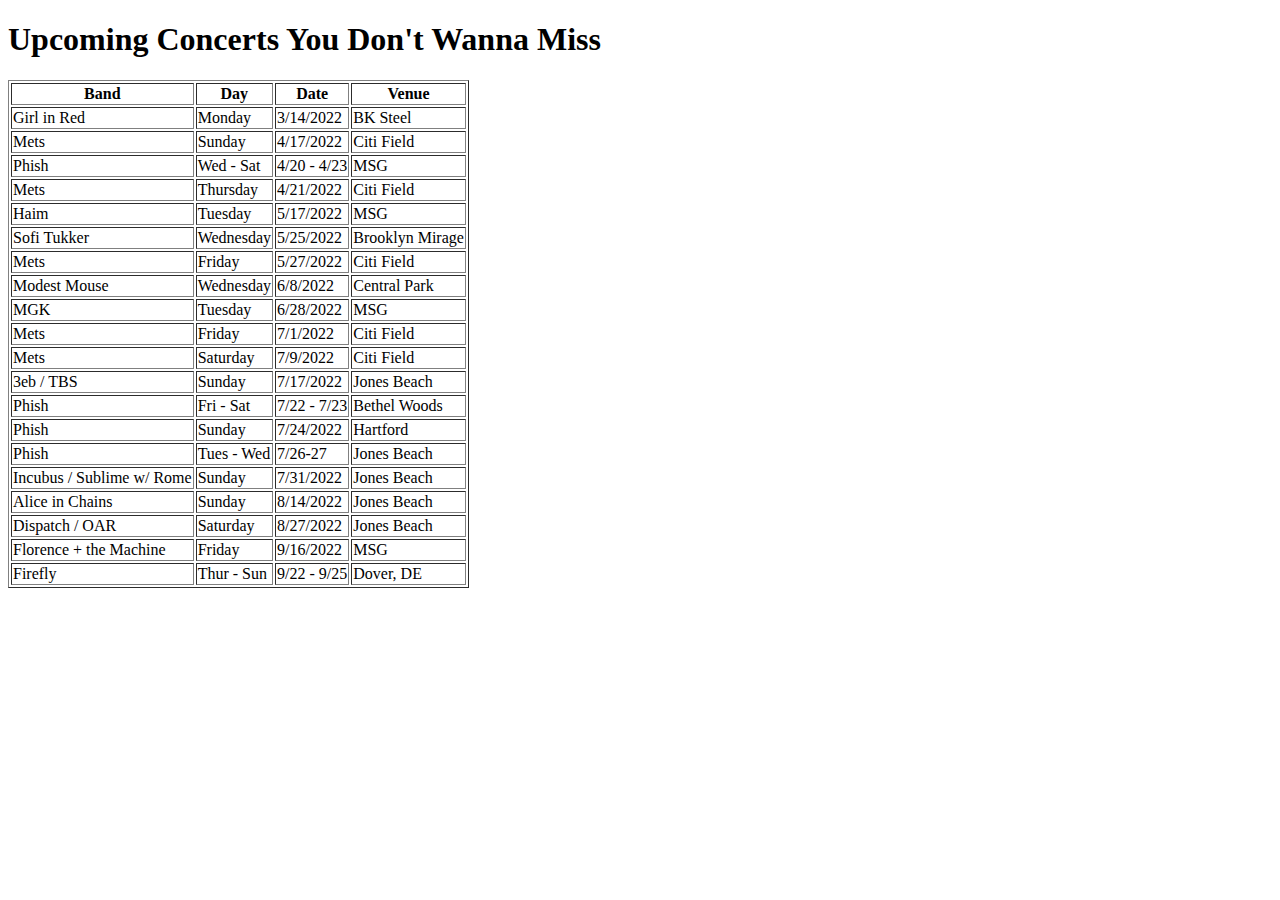
<file: Concerts.html>
<!DOCTYPE html>
<html lang="en" dir="ltr">

<head>
  <meta charset="utf-8">
  <title>Upcoming Concerts</title>
</head>

<body>
  <h1>Upcoming Concerts You Don't Wanna Miss</h1>
  <table border="1">
    <thead>
      <tr>
        <th>Band</th>
        <th>Day</th>
        <th>Date</th>
        <th>Venue</th>
      </tr>
    </thead>
    <tbody>
      <tr>
        <td> Girl in Red </td>
        <td> Monday </td>
        <td> 3/14/2022 </td>
        <td> BK Steel </td>
      </tr>
      <tr>
        <td> Mets </td>
        <td> Sunday </td>
        <td> 4/17/2022 </td>
        <td> Citi Field </td>
      </tr>
      <tr>
        <td> Phish </td>
        <td> Wed - Sat </td>
        <td> 4/20 - 4/23 </td>
        <td> MSG </td>
      </tr>
      <tr>
        <td> Mets </td>
        <td> Thursday </td>
        <td> 4/21/2022 </td>
        <td> Citi Field </td>
      </tr>
      <tr>
        <td> Haim </td>
        <td> Tuesday </td>
        <td> 5/17/2022 </td>
        <td> MSG </td>
      </tr>
      <tr>
        <td> Sofi Tukker </td>
        <td> Wednesday </td>
        <td> 5/25/2022 </td>
        <td> Brooklyn Mirage </td>
      </tr>
      <tr>
        <td> Mets </td>
        <td> Friday </td>
        <td> 5/27/2022 </td>
        <td> Citi Field </td>
      </tr>
      <tr>
        <td> Modest Mouse </td>
        <td> Wednesday </td>
        <td> 6/8/2022 </td>
        <td> Central Park </td>
      </tr>
      <tr>
        <td> MGK </td>
        <td> Tuesday </td>
        <td> 6/28/2022 </td>
        <td> MSG </td>
      </tr>
      <tr>
        <td> Mets </td>
        <td> Friday </td>
        <td> 7/1/2022 </td>
        <td> Citi Field </td>
      </tr>
      <tr>
        <td> Mets </td>
        <td> Saturday </td>
        <td> 7/9/2022 </td>
        <td> Citi Field </td>
      </tr>
      <tr>
        <td> 3eb / TBS </td>
        <td> Sunday </td>
        <td> 7/17/2022 </td>
        <td> Jones Beach </td>
      </tr>
      <tr>
        <td> Phish </td>
        <td> Fri - Sat </td>
        <td> 7/22 - 7/23 </td>
        <td> Bethel Woods </td>
      </tr>
      <tr>
        <td> Phish </td>
        <td> Sunday </td>
        <td> 7/24/2022 </td>
        <td> Hartford </td>
      </tr>
      <tr>
        <td> Phish </td>
        <td> Tues - Wed </td>
        <td> 7/26-27 </td>
        <td> Jones Beach </td>
      </tr>
      <tr>
        <td> Incubus / Sublime w/ Rome </td>
        <td> Sunday </td>
        <td> 7/31/2022 </td>
        <td> Jones Beach </td>
      </tr>
      <tr>
        <td> Alice in Chains </td>
        <td> Sunday </td>
        <td> 8/14/2022 </td>
        <td> Jones Beach </td>
      </tr>
      <tr>
        <td> Dispatch / OAR </td>
        <td> Saturday </td>
        <td> 8/27/2022 </td>
        <td> Jones Beach </td>
      </tr>
      <tr>
        <td> Florence + the Machine </td>
        <td> Friday </td>
        <td> 9/16/2022 </td>
        <td> MSG </td>
      </tr>
      <tr>
        <td> Firefly </td>
        <td> Thur - Sun </td>
        <td> 9/22 - 9/25 </td>
        <td> Dover, DE </td>
      </tr>


    </tbody>
  </table>
</body>

</html>
</file>
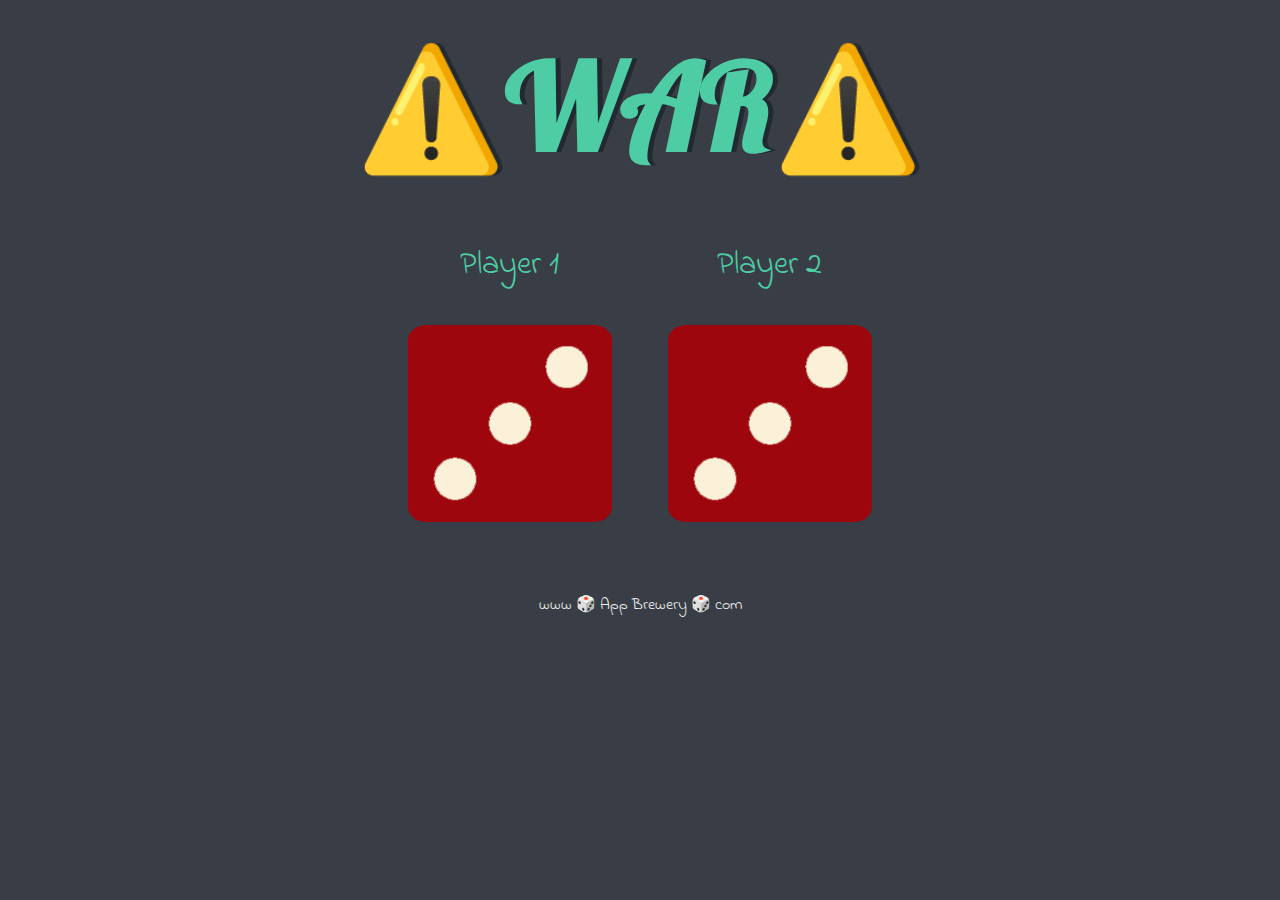
<file: coding-projects/dicee.html>
<!DOCTYPE html>
<html lang="en" dir="ltr">

<head>
  <meta charset="utf-8">
  <title>Dicee</title>
  <link rel="stylesheet" href="hw-css/dice-styles.css">
  <link href="https://fonts.googleapis.com/css?family=Indie+Flower|Lobster" rel="stylesheet">

</head>

<body>

  <div class="container">
    <h1>Refresh Me</h1>

    <div class="dice">
      <p>Player 1</p>
      <img class="img1" src="hw-images/dice6.png">
    </div>

    <div class="dice">
      <p>Player 2</p>
      <img class="img2" src="hw-images/dice6.png">
    </div>

  </div>

  <script src="hw-css/dice-index.js" charset="utf-8"></script>
</body>

<footer>
  www 🎲 App Brewery 🎲 com
</footer>

</html>
</file>
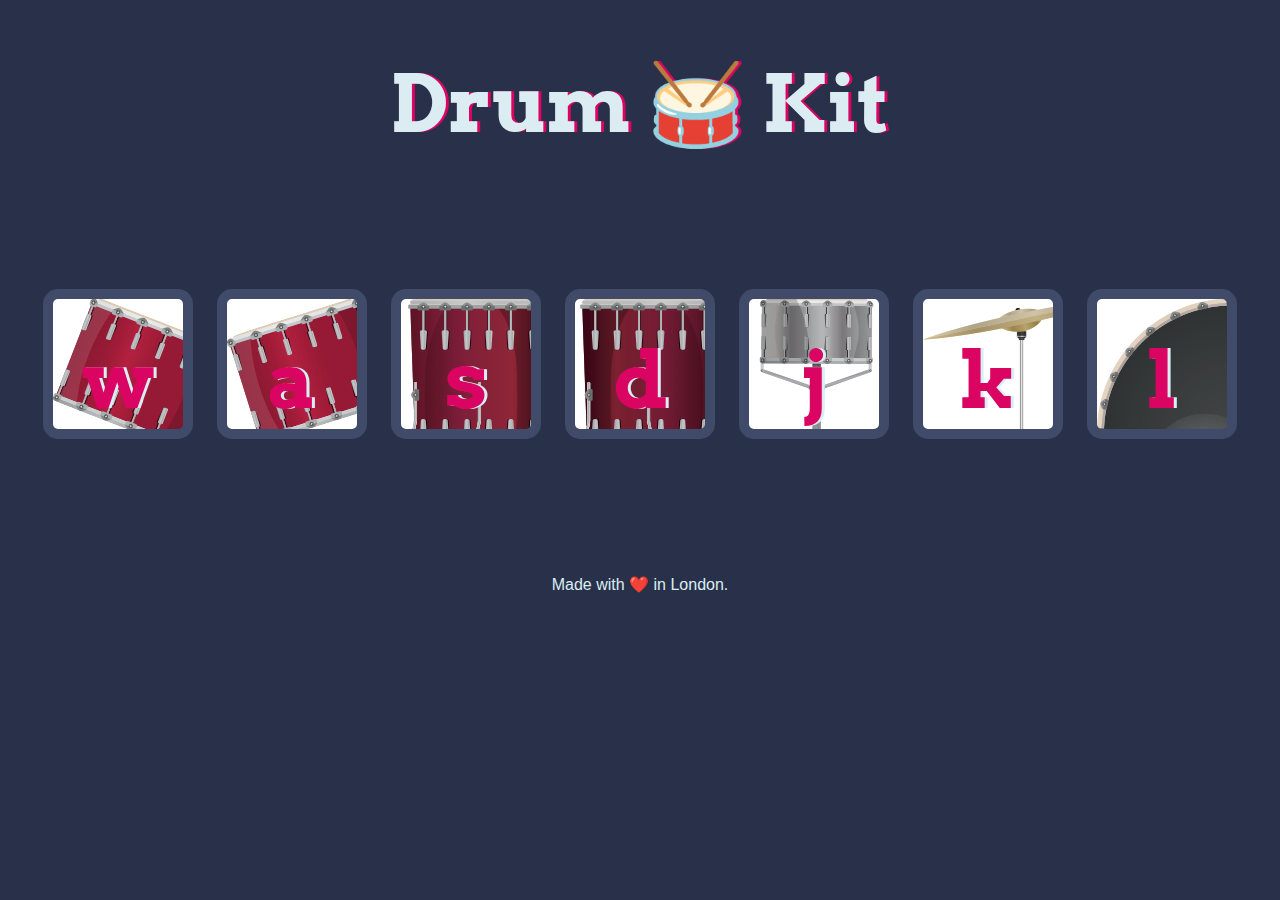
<file: coding-projects/drum-index.html>
<!DOCTYPE html>
<html lang="en" dir="ltr">

<head>
  <meta charset="utf-8">
  <title>Drum Kit</title>
  <link rel="stylesheet" href="hw-css/drum-styles.css">
  <link href="https://fonts.googleapis.com/css?family=Arvo" rel="stylesheet">
</head>

<body>

  <h1 id="title">Drum 🥁 Kit</h1>
  <div class="set">
    <button class="w drum">w</button>
    <button class="a drum">a</button>
    <button class="s drum">s</button>
    <button class="d drum">d</button>
    <button class="j drum">j</button>
    <button class="k drum">k</button>
    <button class="l drum">l</button>
  </div>
  <script src="hw-css/drum-index.js" charset="utf-8"></script>

</body>

<footer>
  Made with ❤️ in London.
</footer>



</html>
</file>
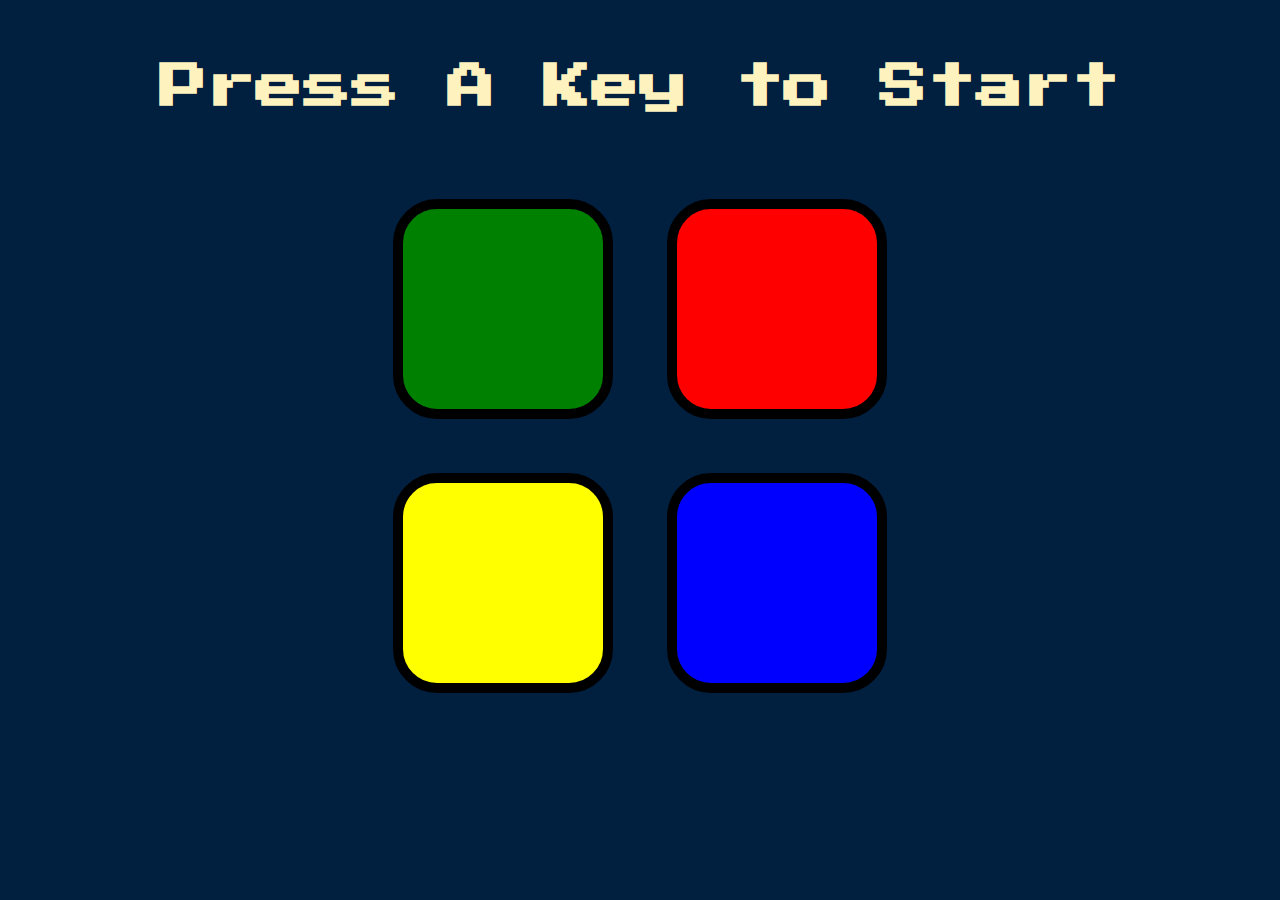
<file: coding-projects/simon-index.html>
<!DOCTYPE html>
<html lang="en" dir="ltr">

<head>
  <meta charset="utf-8">
  <title>Simon</title>
  <link rel="stylesheet" href="hw-css/simon-styles.css">
  <link href="https://fonts.googleapis.com/css?family=Press+Start+2P" rel="stylesheet">
</head>

<body>
  <h1 id="level-title">Press A Key to Start</h1>
  <div class="container">
    <div class="row">

      <div type="button" id="green" class="btn green">

      </div>

      <div type="button" id="red" class="btn red">

      </div>
    </div>

    <div class="row">

      <div type="button" id="yellow" class="btn yellow">

      </div>
      <div type="button" id="blue" class="btn blue">

      </div>

    </div>

  </div>
  <script src="https://ajax.googleapis.com/ajax/libs/jquery/3.6.0/jquery.min.js"></script>
  <script src="hw-css/simon-game.js" charset="utf-8"></script>
</body>

</html>
</file>
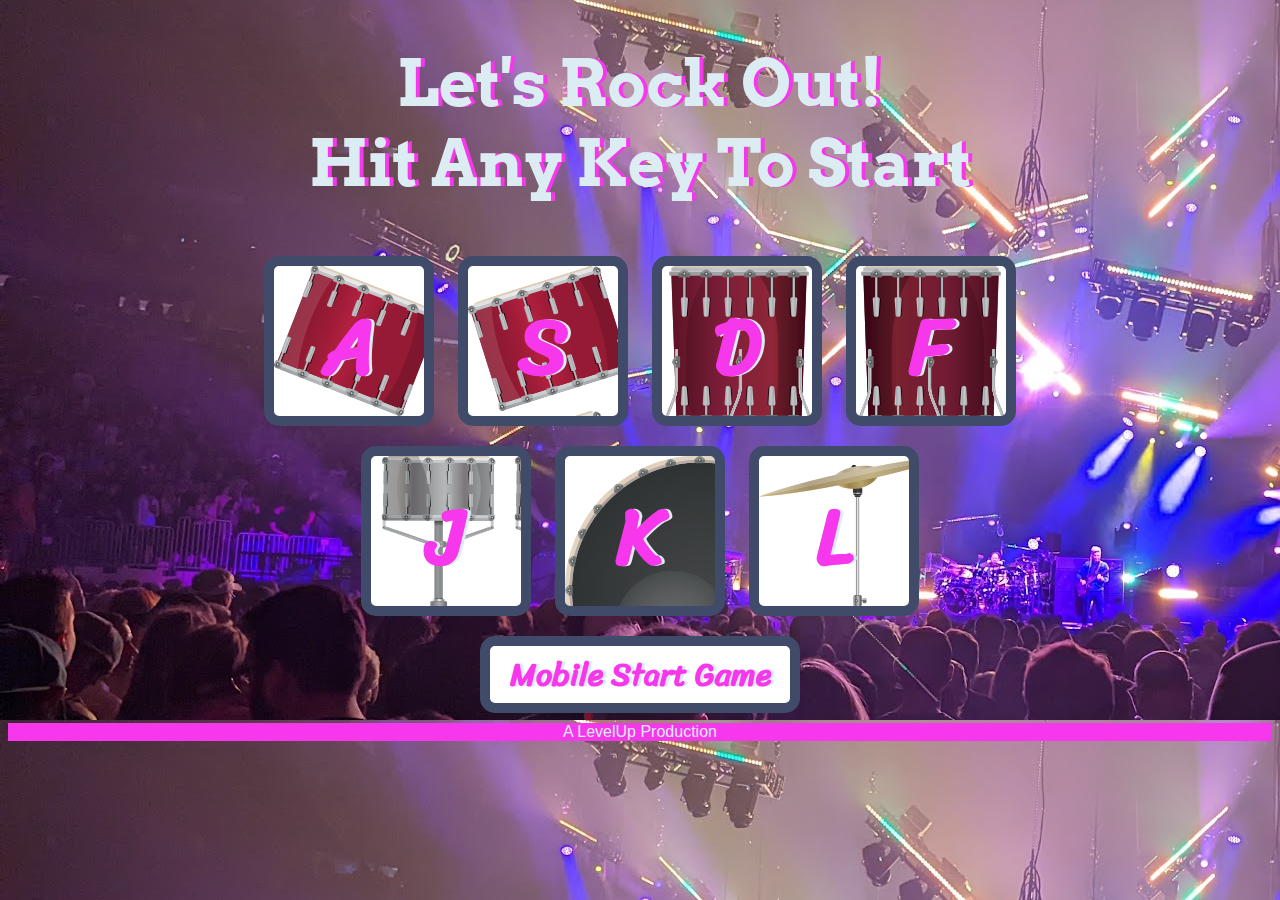
<file: whoisfallsean/whiplash/whiplash-index.html>
<!DOCTYPE html>
<html lang="en" dir="ltr">

<head>
  <meta charset="utf-8">
  <title>Whiplash</title>
  <link rel="stylesheet" href="whiplash-styles/whiplash-styles.css">
  <link rel="preconnect" href="https://fonts.googleapis.com">
  <link rel="preconnect" href="https://fonts.gstatic.com" crossorigin>
  <link href="https://fonts.googleapis.com/css2?family=Arvo&family=Sriracha&display=swap" rel="stylesheet">

</head>

<body>
  <h1 id="level-title">Let's Rock Out! <br/> Hit Any Key To Start</h1>
  <div class="container">
    <div class="row">
      <div type="button" id="a" class="drum">A</div>
      <div type="button" id="s" class="drum">S</div>
      <div type="button" id="d" class="drum">D</div>
      <div type="button" id="f" class="drum">F</div>
    </div>

    <div class="row">

      <div type="button" id="j" class="drum">J</div>
      <div type="button" id="k" class="drum">K</div>
      <div type="button" id="l" class="drum">L</div>

    </div>
    <div class="row">

      <div type="button" id="startGame" class="startGame">Mobile Start Game</div>

    </div>

  <script src="https://ajax.googleapis.com/ajax/libs/jquery/3.6.0/jquery.min.js"></script>
    <script src="whiplash-styles/whiplash.js" charset="utf-8"></script>
</body>

<footer>
  A LevelUp Production
</footer>

</html>
</file>
<file: coding-projects/hw-css/dice-styles.css>
.container {
  width: 70%;
  margin: auto;
  text-align: center;
}

.dice {
  text-align: center;
  display: inline-block;

}

body {
  background-color: #393E46;
}

h1 {
  margin: 30px;
  font-family: 'Lobster', cursive;
  text-shadow: 5px 0 #232931;
  font-size: 7.5rem;
  color: #4ECCA3;
}

p {
  font-size: 2rem;
  color: #4ECCA3;
  font-family: 'Indie Flower', cursive;
}

img {
  width: 80%;
}

footer {
  margin-top: 5%;
  color: #EEEEEE;
  text-align: center;
  font-family: 'Indie Flower', cursive;

}
</file>
<file: coding-projects/hw-css/drum-styles.css>
body {
  text-align: center;
  background-color: #283149;
}

h1 {
  font-size: 5rem;
  color: #DBEDF3;
  font-family: "Arvo", cursive;
  text-shadow: 3px 0 #DA0463;
}

footer {
  color: #DBEDF3;
  font-family: sans-serif;
}

.w {
  background-image: url("drum-images/tom1.png");
}

.a {
  background-image: url("drum-images/tom2.png");
}

.s {
  background-image: url("drum-images/tom3.png");
}

.d {
  background-image: url("drum-images/tom4.png");
}

.j {
  background-image: url("drum-images/snare.png");
}

.k {
  background-image: url("drum-images/crash.png");
}

.l {
  background-image: url("drum-images/kick.png");
}

.set {
  margin: 10% auto;
}

.game-over {
  background-color: red;
  opacity: 0.8;
}

.pressed {
  box-shadow: 0 3px 4px 0 #DBEDF3;
  opacity: 0.5;
}

.red {
  color: red;
}

.drum {
  outline: none;
  border: 10px solid #404B69;
  font-size: 5rem;
  font-family: 'Arvo', cursive;
  line-height: 2;
  font-weight: 900;
  color: #DA0463;
  text-shadow: 3px 0 #DBEDF3;
  border-radius: 15px;
  display: inline-block;
  width: 150px;
  height: 150px;
  text-align: center;
  margin: 10px;
  background-color: white;
}
</file>
<file: coding-projects/hw-css/simon-styles.css>
body {
  text-align: center;
  background-color: #011F3F;
}

#level-title {
  font-family: 'Press Start 2P', cursive;
  font-size: 3rem;
  margin:  5%;
  color: #FEF2BF;
}

.container {
  display: block;
  width: 50%;
  margin: auto;

}

.btn {
  margin: 25px;
  display: inline-block;
  height: 200px;
  width: 200px;
  border: 10px solid black;
  border-radius: 20%;
}

.game-over {
  background-color: red;
  opacity: 0.8;
}

.red {
  background-color: red;
}

.green {
  background-color: green;
}

.blue {
  background-color: blue;
}

.yellow {
  background-color: yellow;
}

.pressed {
  box-shadow: 0 0 20px white;
  background-color: grey;
}
</file>
<file: whoisfallsean/whiplash/whiplash-styles/whiplash-styles.css>
body {
  text-align: center;
  background-color: #283149;
  background-image: url("drum-images/bg3.png")
}

#level-title {
  font-size: 4rem;
  color: #DBEDF3;
  font-family: "Arvo", cursive;
  text-shadow: 4px 0 #F637EC;
}

footer {
  color: #DBEDF3;
  background-color: #F637EC;
  font-family: sans-serif;
}

#a {
  background-image: url("drum-images/a.png");
}

#s {
  background-image: url("drum-images/s.png");
}

#d {
  background-image: url("drum-images/d.png");
}

#f {
  background-image: url("drum-images/f.png");
}

#j {
  background-image: url("drum-images/j.png");
}

#k {
  background-image: url("drum-images/k.png");
}

#l {
  background-image: url("drum-images/l.png");
}



.game-over {
  background-color: red;
  opacity: 0.8;
}

.pressed {
  box-shadow: 0 3px 4px 0 #DBEDF3;
  opacity: 0.5;
}

.red {
  color: red;
}

.drum {
  outline: none;
  border: 10px solid #404B69;
  font-size: 5rem;
  font-family:  'Sriracha', cursive;
  line-height: 2;
  font-weight: 900;
  color: #F637EC;
  text-shadow: 3px 0 #DBEDF3;
  border-radius: 15px;
  display: inline-block;
  width: 150px;
  height: 150px;
  text-align: center;
  margin: 10px;
  background-color: white;
}

.startGame{
outline: none;
border: 10px solid #404B69;
font-size: 2rem;
font-family:  'Sriracha', cursive;
font-weight: 900;
color: #F637EC;
text-shadow: 3px 0 #DBEDF3;
border-radius: 15px;
display: inline-block;
width: 300px;
text-align: center;
margin: 10px;
background-color: white;
}
</file>
